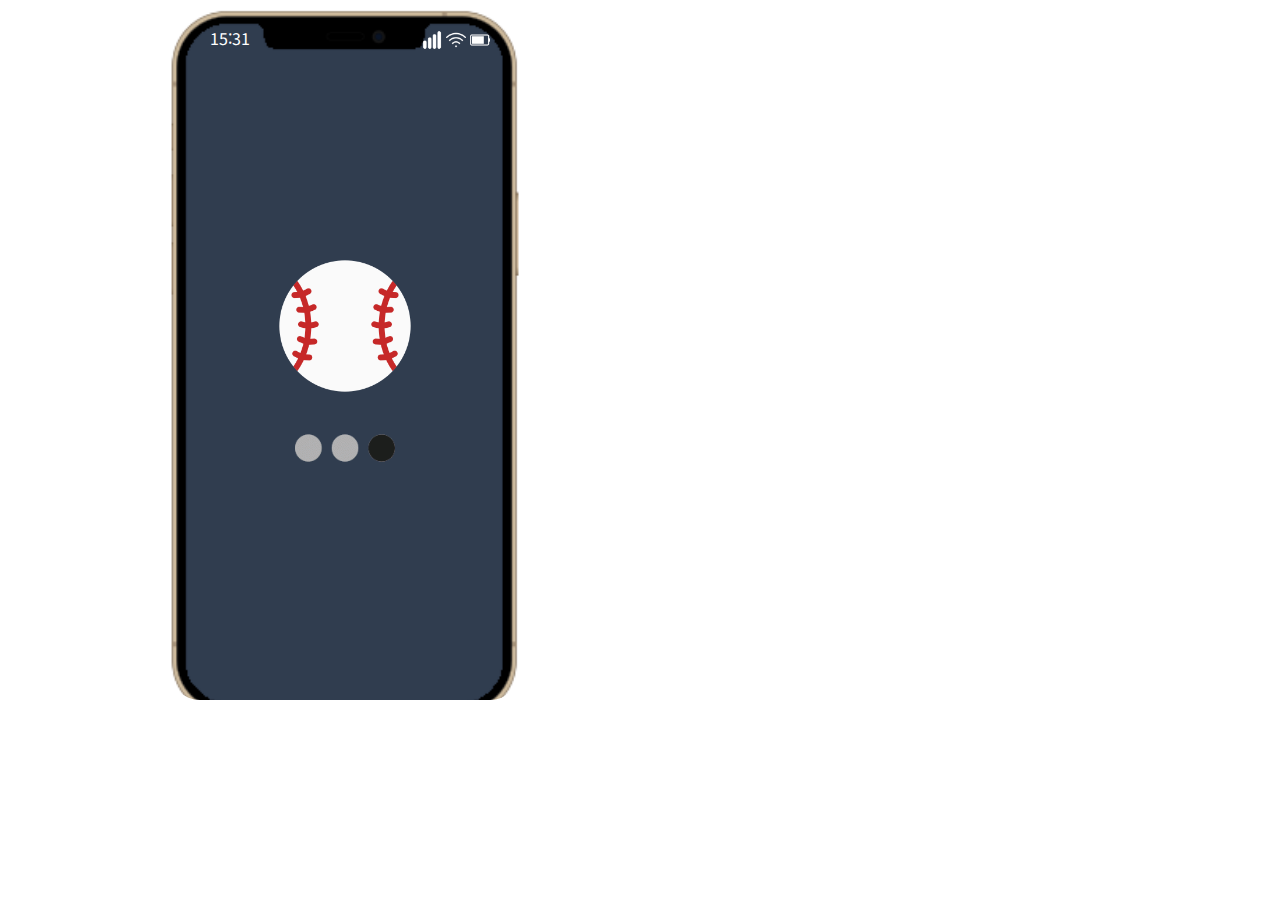
<file: ROOT/instar/html/number_baseball.html>
<!DOCTYPE html>
<html lang="ko">
  <head>
    <meta charset="UTF-8" />
    <meta name="viewport" content="width=device-width, initial-scale=1.0" />
    <title>스테이지어스 - 모바일</title>
    <link rel="stylesheet" type="text/css" href="../common/reset.css" />

    <link rel="icon" href="../image/baseball/stageus_logo.png" />
    <link rel="stylesheet" type="text/css" href="../css/number_baseball.css" />
  </head>
  <body>
    <main id="main">
      <div id="main_box">
        <div id="header">
          <div id="header_present_time"></div>
          <div>
            <img
              class="header_img_size"
              src="../image/baseball/header_network_img.png" />
            <img
              class="header_img_size"
              src="../image/baseball/header_wifi_img.png" />
            <img
              class="header_img_size"
              src="../image/baseball/header_charge_img.png" />
          </div>
        </div>
        <!-- 로딩 창 -->
        <div id="intro">
          <img id="intro_img" src="../image/baseball/baseball_icon_main.png" />
          <img
            id="intro_loading_img"
            src="../image/baseball/intro_lading_gif.gif" />
        </div>

        <!-- 메인화면창  -->
        <div id="main_page">
          <div id="main_top_box">
            <img
              id="main_page_logo"
              src="../image/baseball/stageus_logo_white.png" />
            <span></span>
            <img
              id="main_page_alert_icon"
              src="../image/baseball/main_page_alert.png" />
          </div>
          <div id="main_page_title">
            <p id="main_page_title_name">스테이지어스</p>
            <span></span>
            <img
              id="right_icon_img"
              src="../image/baseball/main_page_right_icon.png" />
          </div>
          <div id="main_page_menu"></div>

          <div id="main_page_ad">
            <div id="main_page_ad_box">
              <div id="main_page_ad_text_box">
                <p id="main_page_ad_text">내 코딩 점수</p>
                <p id="main_page_ad_text_github">GitHub</p>
              </div>
              <span></span>
              <img
                id="right_icon_img"
                src="../image/baseball/main_page_right_icon.png" />
            </div>
            <div id="main_page_line"></div>
            <div id="main_page_coding_text_box">
              <div>개발현황</div>
              <div id="main_page_coding_text">잔디깔기</div>
              <div>커밋횟수</div>
            </div>
          </div>
        </div>

        <!-- 게임창 -->
        <div id="main_game_top">
          <button id="baseball_btn">
            <img
              id="main_ball_img"
              src="../image/baseball/baseball_icon_main.png" />
          </button>
          <p id="main_introduce_text">숫자를 눌러주세요</p>
          <div id="main_present_text_shape"></div>
          <div id="result">숫자야구</div>
          <div id="main_game_bottom"></div>
        </div>

        <!-- 점수창 -->
        <div id="score_board_title">
          <p id="score_board_title_text">-랭킹-</p>
        </div>
        <div id="score_board"></div>
        <div id="score_page_back_btn_box">
          <button id="score_page_back_btn">뒤로가기</button>
        </div>

        <!-- 이름 입력창-->
        <div id="dialog_box">
          <div id="dialog_page">
            <p>기록할 이름을 입력하세요</p>
            <input id="dialog_text" type="text" />
            <button id="dialog_btn">확인</button>
          </div>
        </div>
      </div>
    </main>
    <p id="solve"></p>
    <p id="present"></p>
    <script src="../js/number_baseball.js"></script>
  </body>
</html>
</file>
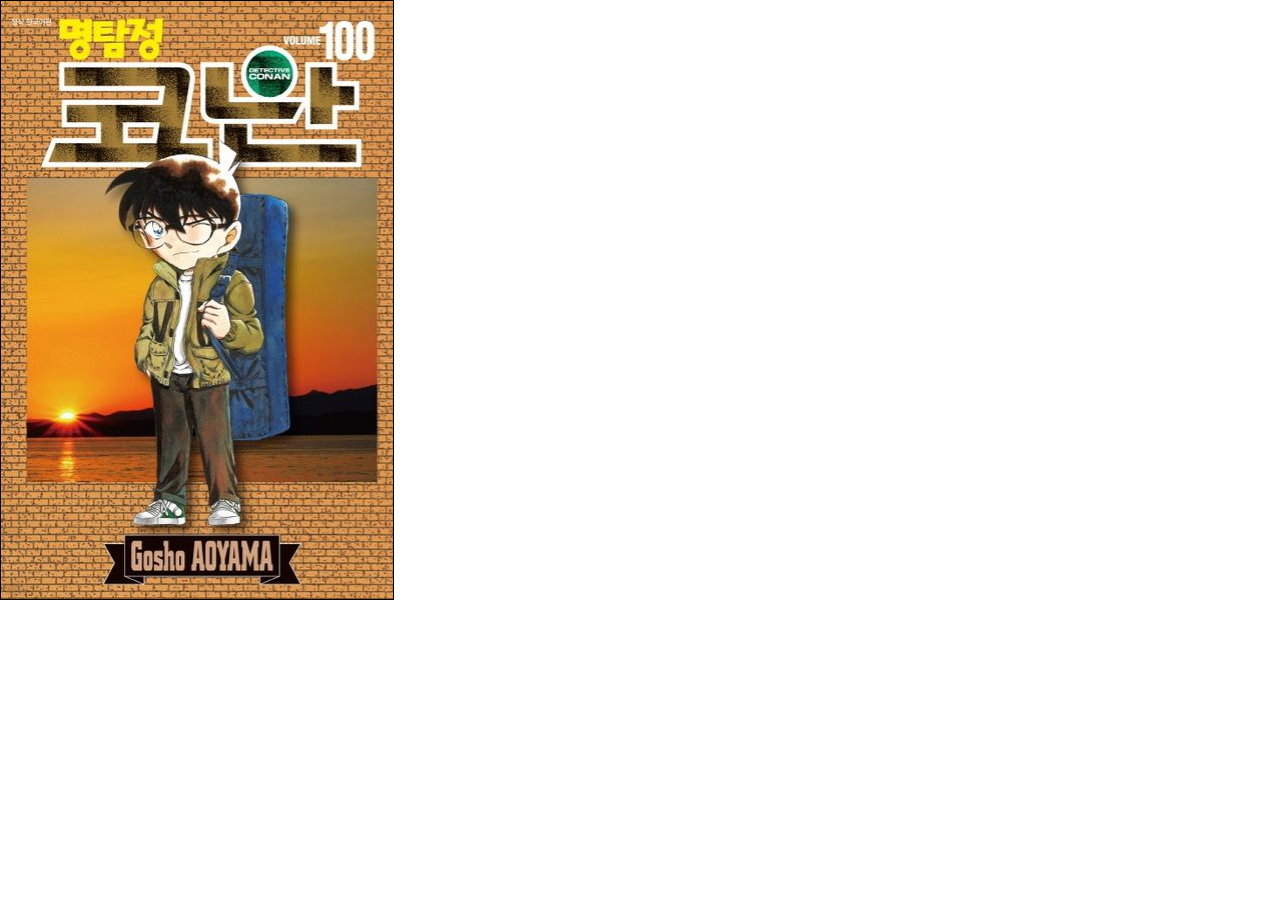
<file: ROOT/instar/html/puzzle.html>
<!DOCTYPE html>
<html lang="ko">
  <head>
    <meta charset="UTF-8" />
    <meta name="viewport" content="width=device-width, initial-scale=1.0" />
    <!-- 타이틀 설정 -->
    <title>만화퍼즐</title>
    <link rel="icon" href="../image/puzzle/title_icon.png" />
    <!-- 리셋 CSS 설정 -->
    <link rel="stylesheet" type="text/css" href="../css/puzzle.css" />
  </head>
  <body>
    <!-- 책이 있는 모든 공간 -->
    <main id="main_book_container">
      <!-- 책 우측 내용  -->
      <div id="main_book_content_container" class="start_page_container"></div>
      <!-- 책 좌측 표지 뒤편 -->
      <div
        id="main_book_cover_back_container"
        class="start_page_container"></div>
      <!-- 책 표지 클릭시 시작 -->
      <div id="main_book_cover_container" onclick="openPage(event)"></div>
      <!-- 책 넘기는 DIV -->
      <div id="next_page_line" onclick="nextPageEvent()"></div>
    </main>
    <script src="../js/puzzle.js"></script>
  </body>
</html>
</file>
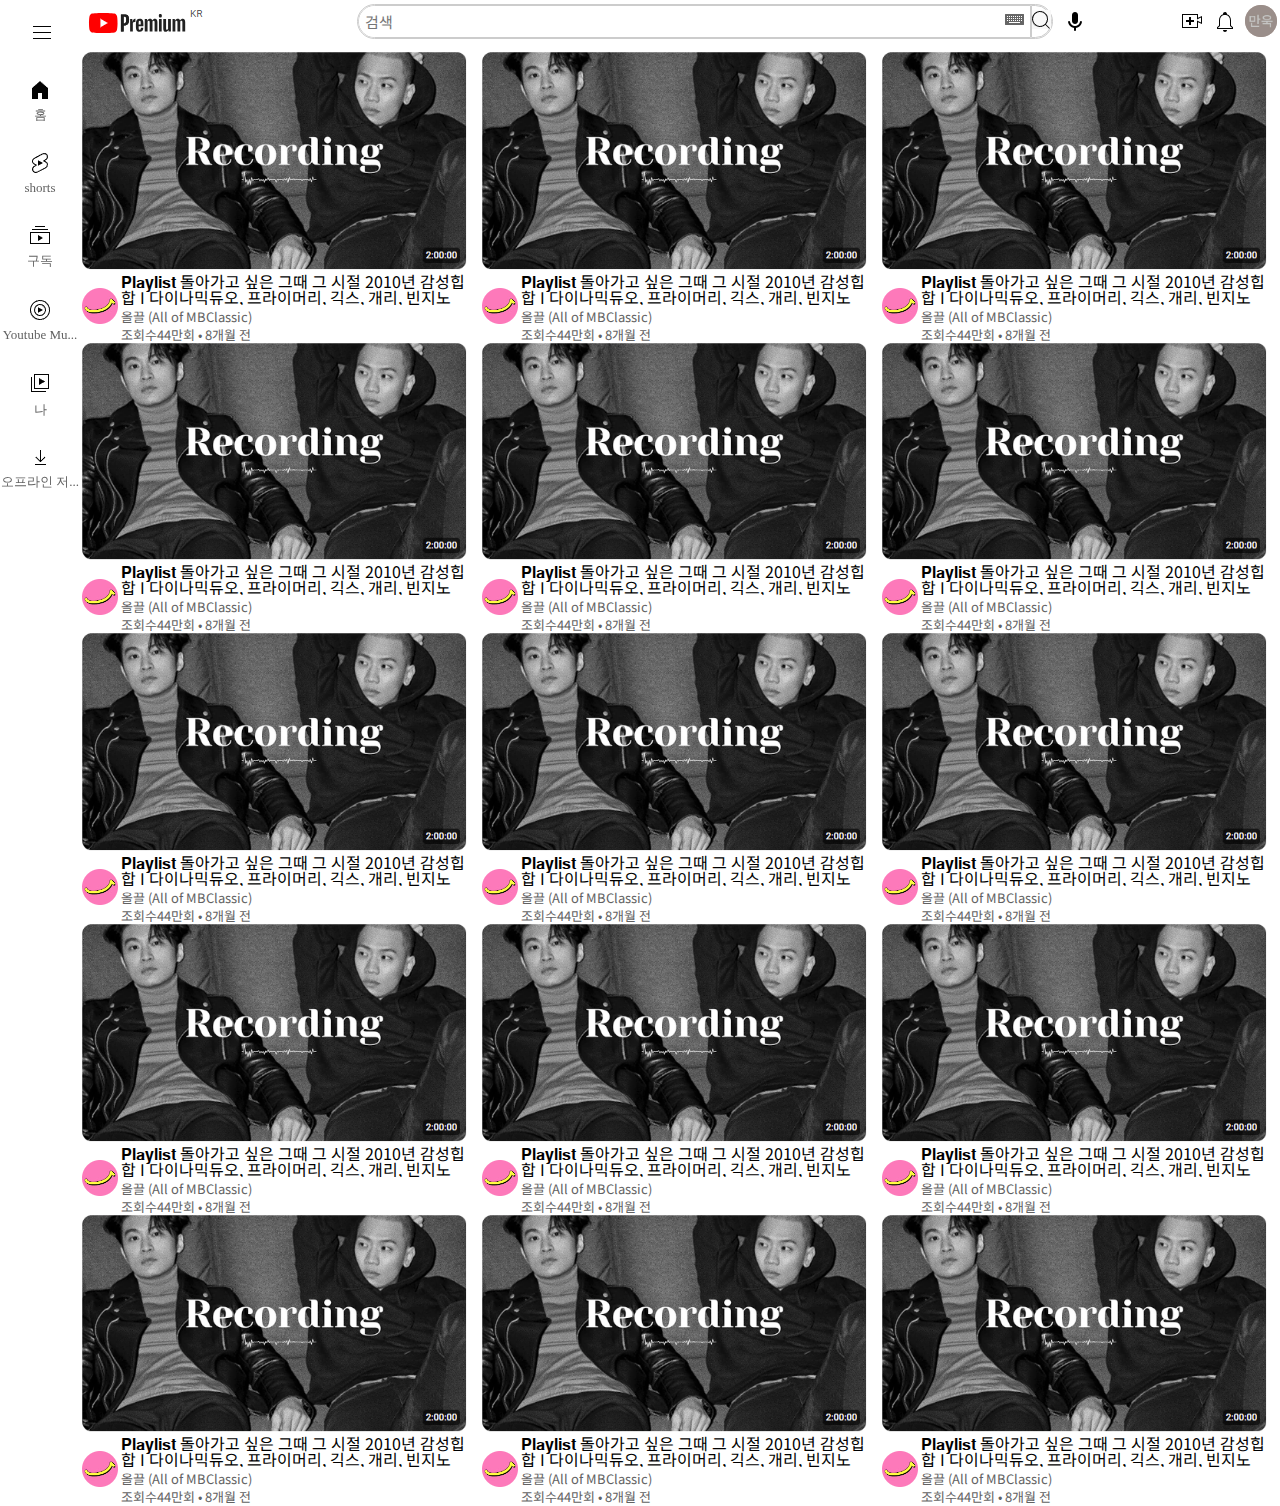
<file: ROOT/instar/html/youtube_clone.html>
<!DOCTYPE html>
<html lang="kr">
  <head>
    <meta charset="UTF-8" />
    <meta name="viewport" content="width=device-width, initial-scale=1.0" />
    <!-- 제목 -->
    <title>YouTube</title>
    <!-- 아이콘 설정 -->
    <link rel="icon" href="../image/youtube/header.youtube_icon.png" />
    <!-- css 적용 -->
    <link rel="stylesheet" type="text/css" href="../css/yotube_clone.css" />
    <!-- 폰트적용 -->
    <link rel="stylesheet" type="text/css" href="../css/youtube_font.css" />
  </head>

  <!-- oocs 방식 css 중심 클래스 생성후 태그에 넣는 방식-->

  <body>
    <!-- 어사이드 -->
    <aside class="aside_shape">
      <div class="container_center aside_img_margin_top cursor_pointer">
        <img
          class="aside_img_margin_top"
          src="../image/youtube/header.line_img.png" />
      </div>
      <div class="aside_img cursor_pointer">
        <img src="../image/youtube/aside.home.PNG" />
        <p class="aside_img_margin_top">홈</p>
      </div>
      <div class="aside_img cursor_pointer">
        <img src="../image/youtube/aside.shorts.PNG" />
        <p class="aside_img_margin_top">shorts</p>
      </div>
      <div class="aside_img cursor_pointer">
        <img src="../image/youtube/aside.subscribe.PNG" />
        <p class="aside_img_margin_top">구독</p>
      </div>
      <div class="aside_img cursor_pointer">
        <img src="../image/youtube/aside.music.PNG" />
        <p class="aside_img_margin_top">Youtube Mu...</p>
      </div>
      <div class="aside_img cursor_pointer">
        <img src="../image/youtube/aside.me.PNG" />
        <p class="aside_img_margin_top">나</p>
      </div>
      <div class="aside_img cursor_pointer">
        <img src="../image/youtube/aside.save.PNG" />
        <p class="aside_img_margin_top">오프라인 저...</p>
      </div>
    </aside>
    <!-- 헤더 -->
    <div id="main_group" style="position: fixed; width: 100%">
      <header id="header" class="headerimg_center">
        <!-- 유튜브 로고 -->
        <a href="youtube_clone.html">
          <div class="container_center cursor_pointer">
            <img src="../image/youtube/header.youtube_img.png" />
          </div>
        </a>
        <!-- 유튜브 검색창 -->
        <div id="search_out_shape">
          <div id="space"></div>
          <div id="search_shape">
            <div id="search_form">
              <button id="search_event_btn" type="button">
                <img
                  id="search_event_btn_img"
                  src="../image/youtube/header.search_icon_img.png" />
              </button>
              <input id="search_btn_text" type="text" placeholder="  검색" />
              <button id="keyboard_btn" type="button">
                <img
                  class="cursor_pointer"
                  src="../image/youtube/header.keyboard_img.PNG" />
              </button>
            </div>
            <button id="search_btn" class="cursor_pointer" type="button">
              <img src="../image/youtube/header.search_img.PNG" />
            </button>
          </div>
          <button id="mic_btn" class="container_center cursor_pointer">
            <img src="../image/youtube/header.mic_img.png" />
          </button>
        </div>
        <!-- 우측 아이콘 -->
        <div class="container_center" style="margin-right: 80px">
          <img
            class="cursor_pointer"
            src="../image/youtube/header.camera_img.png" />
          <img
            class="margin_img cursor_pointer"
            src="../image/youtube/header.bell_img.png" />
          <img
            class="cursor_pointer"
            src="../image/youtube/header.name_img.png" />
        </div>
      </header>
    </div>
    <!-- 메인 페이지 -->
    <main id="main_thumb">
      <!-- 유튜브 썸네일-->
      <!-- 자바스크립트로 생성 -->
    </main>

    <!-- 자바스크립트 적용 -->
    <script async src="../js/youtube_clone.js"></script>
  </body>
</html>
</file>
<file: ROOT/instar/css/youtube_font.css>
@import url('https://fonts.googleapis.com/css2?family=Black+Han+Sans&family=Noto+Sans+KR:wght@100..900&display=swap');
* {
  font-family: "Noto Sans KR", sans-serif;
  font-optical-sizing: auto;
  font-weight: 400;
  font-style: normal;
}

.aside_font_size{
  font-size: 11px;
  text-align: center;
}
</file>
<file: ROOT/instar/css/number_baseball.css>
/* reset css 참조 */
@import "../common/reset.css";
@import url("https://fonts.googleapis.com/css2?family=Black+Han+Sans&family=Noto+Sans+KR:wght@100..900&display=swap");
* {
  font-family: "Noto Sans KR", sans-serif;
  font-optical-sizing: auto;
  font-weight: 400;
  font-style: normal;
}

/* main */
#main {
  width: 350px;
  height: 700px;
  margin-left: 170px;
  background-image: url("../image/baseball/iphone_main_img.png");
  background-size: cover;
  padding: 30px;
  border-radius: 30px;
}

#main_game_top {
  display: none;
  /* display: flex; */
  justify-content: center;
  align-items: center;
  flex-direction: column;
  margin-top: 30%;
}

#main_game_bottom {
  margin-top: 40%;
  /* display: flex; */
  display: none;
  flex-wrap: wrap;
  align-items: center;
  justify-content: center;
}

#main_ball_img {
  width: 100px;
}

.main_number_btn {
  width: 90px;
  height: 45px;
  margin: 5px;
  margin-top: 15px;
  background-color: transparent;
  color: white;
  border: none;
  font-size: 30px;
}

@keyframes vibration {
  from {
    transform: rotate(1deg);
  }
  to {
    transform: rotate(-1deg);
  }
}

#result {
  border-radius: 7px;
  color: white;
  background-color: #576173;
  font-size: 10px;
  padding: 10px;
  margin: 10px;
}

#main_introduce_text {
  color: white;
}

#main_present_text_shape {
  display: flex;
  flex-direction: row;
  justify-content: space-between;
  width: 50%;
  margin-top: 10px;
}

.main_present_text {
  border-radius: 50%;
  background-color: #495564;
  color: white;
}

#header_present_time {
  color: white;
  margin-left: 10px;
}

.header_img_size {
  width: 20px;
}
#header {
  display: flex;
  flex-direction: row;
  justify-content: space-between;
}
#baseball_btn {
  background-color: transparent;
  border: none;
}

#intro {
  margin-top: 200px;
  display: flex;
  justify-content: center;
  align-items: center;
  flex-direction: column;
}
#intro_img {
  width: 150px;
}

#intro_loading_img {
  margin-top: 30px;
  width: 100px;
}

@keyframes brightness {
  from {
    filter: brightness(10%);
  }
  to {
    filter: brightness(100%);
  }
}

#main_page {
  display: none;
  margin-top: 10px;
  height: 100%;
}

#main_page_logo {
  width: 100px;
}

#main_game_page {
  width: 100%;
  height: 100%;
}

#main_page_alert_icon {
  width: 20px;
}

#main_top_box {
  width: 100%;
  display: flex;
  justify-content: space-between;
  align-items: center;
}

#main_page_title {
  border-radius: 7px;
  color: white;
  background-color: #576173;
  font-size: 10px;
  padding: 10px;
  margin-top: 10px;
  height: 30px;
  font-size: 15px;
  display: flex;
  justify-content: space-between;
  cursor: pointer;
}

#main_page_title_name {
  line-height: 30px;
  font-weight: 600;
}

#main_page_menu {
  border-radius: 7px;
  color: white;
  background-color: #576173;
  font-size: 10px;
  padding: 10px;
  margin-top: 10px;
  display: flex;
  flex-wrap: wrap;
  flex-direction: column;
}
.main_page_menu_left_box {
  display: flex;
  flex-direction: row;
}
.main_menu_item_box {
  display: flex;
  flex-direction: row;
  justify-content: space-between;
  align-items: center;
  margin: 9px 0 9px 0;
}

.menu_text_box {
  display: flex;
  flex-direction: column;
  text-align: center;
  margin-left: 10px;
}

.main_menu_thumb {
  width: 40px;
  object-fit: cover;
}

.main_menu_text_top {
  font-size: 10px;
  margin-bottom: 2.5px;
  font-weight: 200;
}

.main_menu_text_bottom {
  font-size: 15px;
  margin-top: 2.5px;
  font-weight: 500;
}

.main_menu_btn {
  border-radius: 7px;
  color: white;
  background-color: #616c7e;
  font-size: 10px;
  padding: 10px;
  border: none;
  width: 50px;
  height: 30px;
  display: flex;
  align-items: center;
  justify-content: center;
  cursor: pointer;
}

#main_page_line {
  background-color: #616c7e;
  height: 3px;
  width: 100%;
  margin-bottom: 10px;
}

#score_check_btn {
  color: white;
  text-align: center;
  height: 30px;
  line-height: 30px;
  font-size: 13px;
  font-weight: 200;
  cursor: pointer;
}

#score_board {
  display: none;
  flex-direction: column;
  border-radius: 7px;
  color: white;
  background-color: #576173;
  margin-top: 10px;
  overflow-y: scroll;
  height: 400px;
}
#score_board::-webkit-scrollbar {
  display: none;
}

#score_board_title {
  display: none;
  border-radius: 7px;
  color: white;
  background-color: #576173;
  height: 30px;
  line-height: 30px;
  margin-top: 5px;
}

#score_board_title_text {
  width: 100%;
  font-size: 20px;
  text-align: center;
  cursor: pointer;
}

.score_box {
  display: flex;
  flex-direction: row;
  flex-wrap: wrap;
}

.new_score_text {
  margin-top: 10px;
  margin-left: 10px;
  margin-bottom: 10px;
  width: 100%;
  font-size: 20px;
}

#dialog_box {
  display: none;
  width: 100%;
  height: 670px;
  justify-content: center;
  align-items: center;
}

#dialog_page {
  display: flex;
  border-radius: 7px;
  color: white;
  background-color: #576173;
  flex-direction: column;
  justify-content: center;
  align-items: center;
  padding: 20px;
}
#dialog_btn {
  border: none;
  color: white;
  background-color: #616c7e;
}

#dialog_text {
  margin-top: 10px;
  margin-bottom: 10px;
  border: none;
  height: 10%;
  width: 80%;
  background-color: #616c7e;
  color: white;
}

#score_page_back_btn {
  display: none;
  background-color: #616c7e;
  color: white;
  text-align: center;
  padding: 10px;
  border-radius: 7px;
  margin-top: 10px;
}

#score_page_back_btn_box {
  width: 100%;
  height: fit-content;
  display: flex;
  justify-content: center;
  align-items: center;
}

#main_page_ad {
  border-radius: 7px;
  color: white;
  background-color: #576173;
  font-size: 10px;
  padding: 10px;
  margin-top: 10px;
  height: 90px;
  font-size: 15px;
  cursor: pointer;
}

#main_page_ad_box {
  display: flex;
  justify-content: space-between;
  width: 100%;
  height: 50%;
  margin-bottom: 5px;
}

#main_page_coding_text_box {
  display: flex;
  flex-direction: row;
  justify-content: space-evenly;
  align-items: center;
}

#main_page_coding_text {
  width: 33%;
  border: solid;
  padding: 7px;
  border-color: #616c7e;
  border-top: none;
  border-bottom: none;
  text-align: center;
}

#main_page_ad_text_box {
  display: flex;
  flex-direction: column;
}

#main_page_ad_text {
  text-align: center;
  font-weight: 600;
}

#main_page_ad_text_github {
  text-align: center;
  font-weight: 600;
  margin-top: 10px;
  font-size: 15px;
  color: #c3c3c3;
}
</file>
<file: ROOT/instar/css/puzzle.css>
@import "../common/reset.css";

/* ID 메인화면 */
#main_book_container {
  width: 820px;
  height: 600px;
  perspective: 1000px;
  position: relative;
}
/* ID 표지 */
#main_book_cover_container {
  width: 48%;
  height: 100%;
  background-image: url("../image/puzzle/book_cover.jpg");
  background-repeat: no-repeat;
  position: absolute;
  left: 0;
  top: 0;
  backface-visibility: hidden;
  transform-origin: left center;
  transition-duration: 1s;
  transition-timing-function: ease-in;
  cursor: pointer;
  border: solid 1px;
}

/* ID 다음 페이지 넘어가는 버튼 크기,위치 설정 CSS */
#next_page_line {
  display: none;
  position: absolute;
  right: 0;
  width: 30px;
  height: 100%;
  cursor: pointer;
}

/* CLASS 내용 CSS*/
.start_page_container {
  width: 48%;
  height: 100%;
  position: absolute;
  left: 0;
  top: 0;
  display: flex;
  flex-wrap: wrap;
  justify-content: center;
  align-content: center;
  border: solid 1px;
  background-color: #d18d4e;
  transform-origin: left center;
  transition-duration: 1s;
  transition-timing-function: ease-in;
}

/* CLASS 퍼즐 이미지 CSS */
.puzzle_img {
  width: 30%;
  height: 30%;
  border: solid 2px;
  cursor: pointer;
}

/* CLASS 퍼즐 이미지가 없는 CSS */
.puzzle_tmp_img {
  width: 30%;
  height: 30%;
  border: solid 2px;
  cursor: pointer;
  transform: rotateY(-180deg);
}

/* CLASS 자르는 이미지 형식 CSS */
.puzzle_cut_img {
  width: 30%;
  height: 30%;
  border: solid 2px;
  cursor: pointer;
}

/* CLASS 페이지 형식 CSS */
.main_book_container {
  width: 48%;
  height: 100%;
  position: absolute;
  left: 50%;
  top: 0;
  transform-origin: left center;
  transition-duration: 1s;
  transition-timing-function: ease-in;
  display: flex;
  flex-wrap: wrap;
  justify-content: center;
  align-content: center;
  border: solid 1px;
  background-color: #d18d4e;
}

/* CLASS 드래그 해서 넣는 공간 CSS */
.second_page_empty {
  width: 90%;
  height: 90%;
  background-color: white;
  text-align: center;
  font-size: 20px;
  line-height: 500px;
  text-align: center;
}

.hedaer_story_user {
  width: 30px;
  object-fit: cover;
}
</file>
<file: ROOT/instar/css/yotube_clone.css>
/* reset css 참조 */
@import "../common/reset.css";

body {
  overflow-x: hidden;
}
/* flex 정의 -> 자식의 display 속성이 무시된다 -> 부모에서 관리함 */
/* flex 사용 : (기본웹) 바텀정렬 -> 탑정렬 */
/* 이름 bem 설정 */

/* 어사이드 테두리 설정 */
.aside_shape {
  display: flex;
  flex-direction: column;
  position: fixed;
  width: 80px;
  height: 100%;
  color: #626262;
  margin-top: 5px;
  font-size: 13px;
  text-align: center;
  top: 0;
}

/* 어사이드 이미지 파일 설정*/
/* asside_element */
.aside_img {
  display: flex;
  flex-direction: column;
  justify-content: center;
  align-items: center;
  margin-top: 30px;
}
.aside_img_margin_top {
  margin-top: 5px;
}

/* 헤더 설정 */

/* 어사이드와 거리를 위함 */
#main_group {
  background-color: white;
  top: 0;
  left: 80px;
}

/* 헤더의 요소들 위치 배치 */
.container_row {
  display: flex;
  flex-direction: row;
}

/* 헤더 아이템들 가운데 정렬하기 */
.headerimg_center {
  display: flex;
  justify-content: space-between;
  align-content: center;
}

/* 검색창 바깥 테두리 */
#search_out_shape {
  max-width: 800px;
  display: flex;
  justify-content: center;
  align-items: center;
  flex: 1;
}

/* 헤더 빈공간 */
#space {
  width: 70px;
}

.cursor_pointer {
  cursor: pointer;
}

/* 검색창 꾸미기 */
#search_shape {
  display: flex;
  border-style: solid;
  border-color: #cccccc;
  border-width: 1px;
  border-radius: 30px;
  width: 100%;
  height: 80%;
}
/* z 인덱스 제외할것  */

/* 검색 버튼 제외 검색창 */
#search_form {
  display: flex;
  border-style: solid;
  border-color: #cccccc;
  border-width: 1px;
  border-bottom-left-radius: 30px;
  border-top-left-radius: 30px;
  width: 100%;
  height: 100%;
}

/* 검색버튼 누르면 생기는 아이콘 */
#search_event_btn {
  border-radius: 30px;
  display: none;
  background-color: white;
  outline: none;
  border: none;
  align-items: center;
}
#search_event_btn_img {
  width: 25px;
  object-fit: cover;
}

/* text입력할 수 있는 검색창*/
#search_btn_text {
  font-size: 15px;
  border-top-left-radius: 30px;
  border-bottom-left-radius: 30px;
  border: none;
  outline: none;
  width: 100%;
  color: black;
}

/* 키보드 버튼 셋팅 */
#keyboard_btn {
  border: none;
  align-items: center;
  background-color: white;
}

/* 검색버튼 */
#search_btn {
  border-top-right-radius: 30px;
  border-bottom-right-radius: 30px;
  border-style: solid;
  border-color: #cccccc;
  border-width: 1px;
  text-align: right;
  background-color: white;
}

#mic_btn {
  background-color: white;
  width: 50px;
  object-fit: cover;
  border-radius: 100%;
  border: none;
}

/* 좌우 마진용 */
.margin_img {
  margin: 0px 10px;
}

/* 메인화면 가장 바깥 테두리 */
#main_thumb {
  display: flex;
  flex-wrap: wrap;
  margin-left: 80px;
  margin-top: 50px;
}

/* 메인화면 큰테두리 */
.main_group_shape {
  display: flex;
  flex-grow: 1;
  flex-shrink: 1;
  flex-basis: auto;
  width: 300px;
  flex-direction: column;
  margin-right: 10px;
  cursor: pointer;
}

/* 메인화면 조회수 글자 폰트 */
.text_font {
  color: #626262;
  margin-top: 5px;
  font-size: 13px;
}

/* 아이템들 가운데 정렬하기 */
.container_center {
  display: flex;
  justify-content: center;
  align-items: center;
}

/* 제목 두줄 제한 */
.main_text_line {
  overflow: hidden;
  display: -webkit-box;
  -webkit-line-clamp: 2;
  -webkit-box-orient: vertical;
}
/* 
flex-basis
기본값을 설정한다
https://dev-chim.tistory.com/entry/CSS-Flexbox-flex-basis-width

원래 크기 width를 지정해주어야 값이 먹힌다
auto로 두면 원래 크기가 basis가 된다 

flex-grow
-> basis 보다 커질수 있냐

flex-shrink
-> basis 값보다 작아질 수 있냐
-> 0 보다 큰값이 들어가면 유연해진다
-> 고정 크기를 만들려면 0을 사용하면됨

*/
</file>
